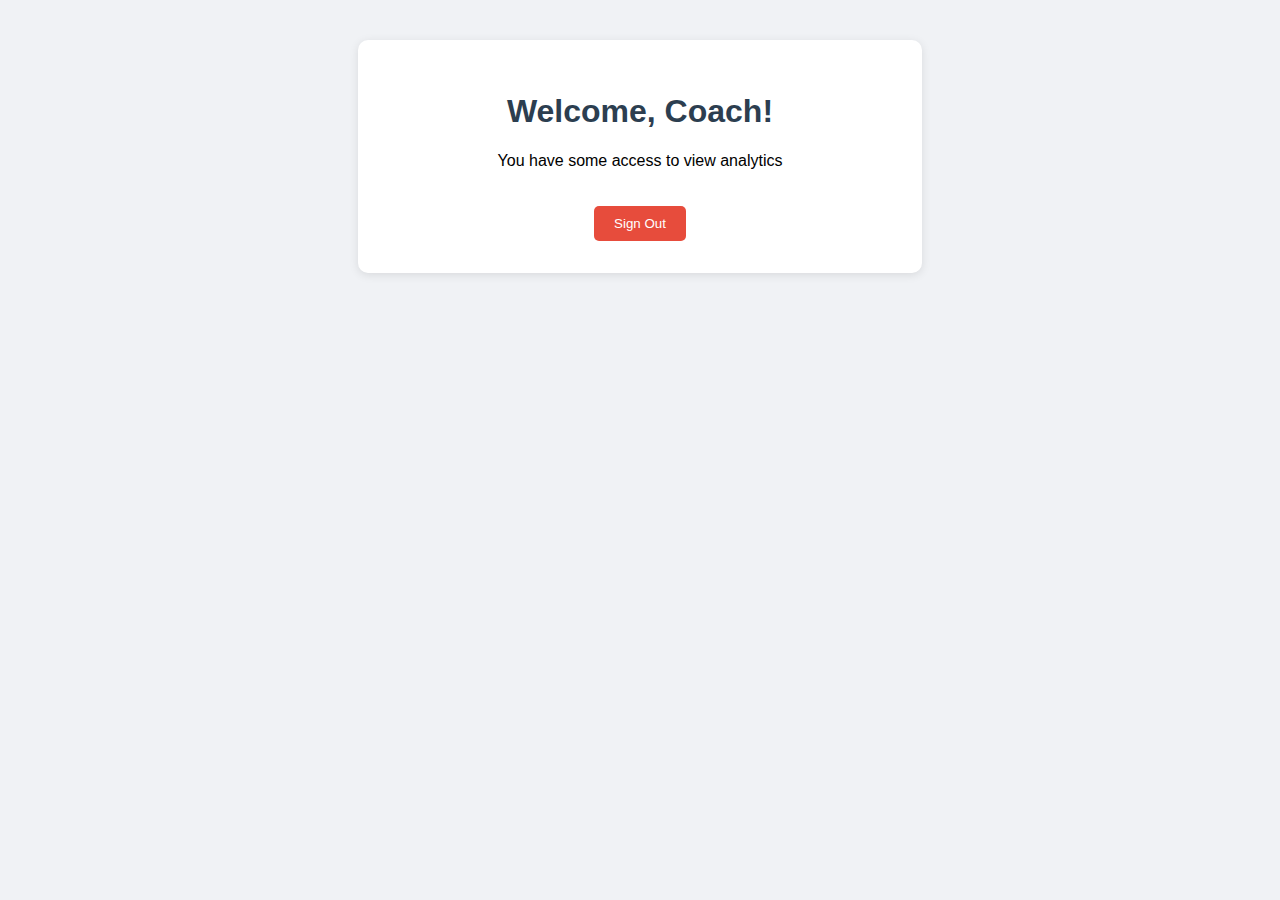
<file: groups/coach.html>
<!DOCTYPE html>
<html lang="en">
<head>
  <meta charset="UTF-8" />
  <meta name="viewport" content="width=device-width, initial-scale=1.0"/>
  <title>Admin Page</title>
  <style>
    body {
      font-family: Arial, sans-serif;
      background: #f0f2f5;
      padding: 2rem;
    }
    .card {
      background: white;
      padding: 2rem;
      border-radius: 10px;
      box-shadow: 0 2px 10px rgba(0,0,0,0.1);
      max-width: 500px;
      margin: auto;
      text-align: center;
    }
    .card h1 {
      color: #2c3e50;
    }
    .signout-button {
      margin-top: 20px;
      padding: 10px 20px;
      background-color: #e74c3c;
      color: white;
      border: none;
      border-radius: 5px;
      cursor: pointer;
    }
    .signout-button:hover {
      background-color: #c0392b;
    }
  </style>
</head>
<body>
  <div class="card">
    <h1>Welcome, Coach!</h1>
    <p>You have some access to view analytics</p>
    <button class="signout-button" onclick="signOut()">Sign Out</button>
  </div>

  <script src="https://alcdn.msauth.net/browser/2.35.0/js/msal-browser.min.js"></script>
  <script>
    const msalConfig = {
      auth: {
        clientId: "c4d18c3f-5c5d-4a64-811f-809f0bb50667",
        authority: "https://login.microsoftonline.com/ae49937b-e6e5-4c58-a720-c3d7ebd7f665",
        redirectUri: "https://ambitious-water-0dda8d803.6.azurestaticapps.net"
      }
    };

    const msalInstance = new msal.PublicClientApplication(msalConfig);

    function signOut() {
      msalInstance.logoutRedirect();
    }
  </script>
</body>
</html>
</file>
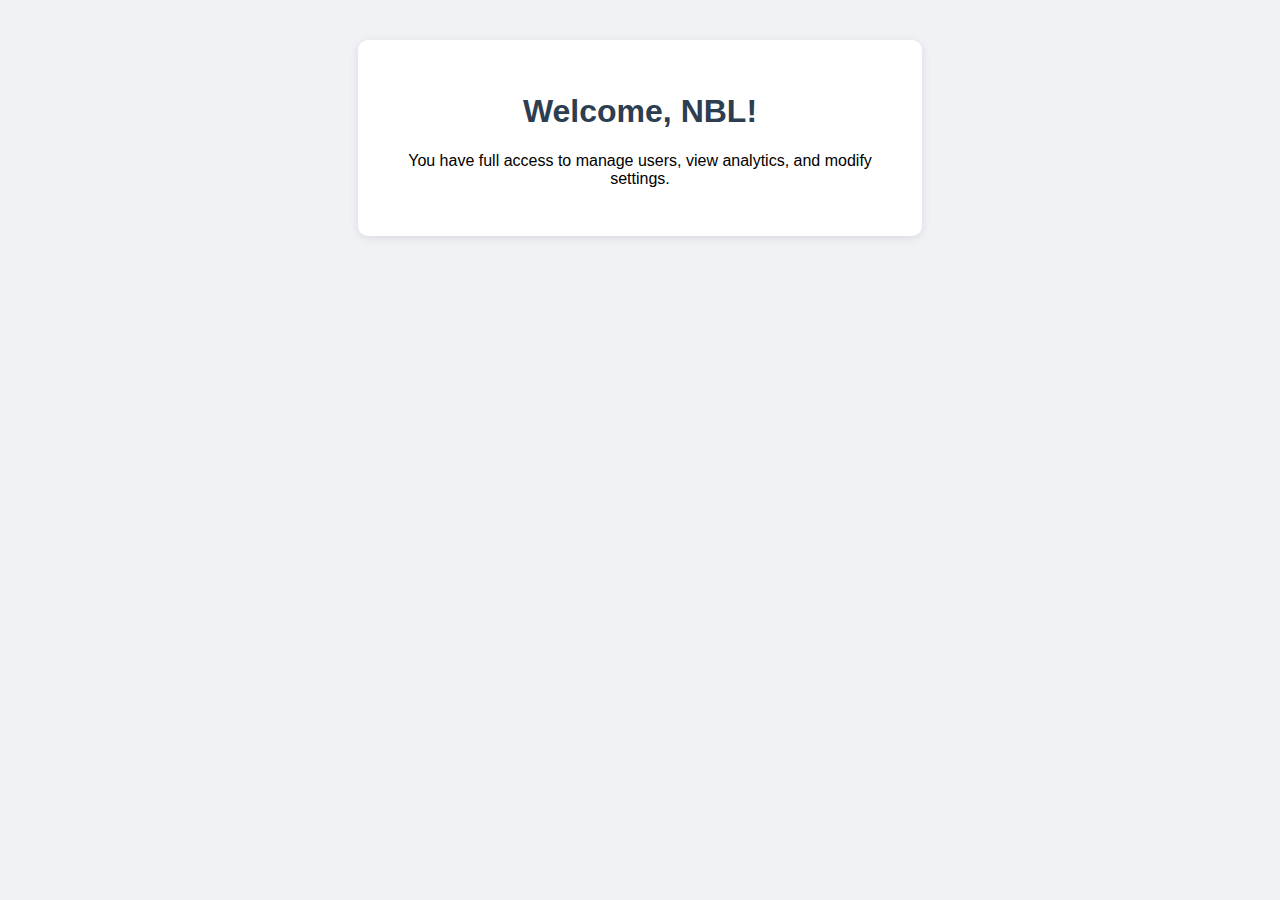
<file: groups/nbl.html>
<!DOCTYPE html>
<html lang="en">
<head>
  <meta charset="UTF-8" />
  <meta name="viewport" content="width=device-width, initial-scale=1.0"/>
  <title>NBL Page</title>
  <style>
    body {
      font-family: Arial, sans-serif;
      background: #f0f2f5;
      padding: 2rem;
    }
    .card {
      background: white;
      padding: 2rem;
      border-radius: 10px;
      box-shadow: 0 2px 10px rgba(0,0,0,0.1);
      max-width: 500px;
      margin: auto;
      text-align: center;
    }
    .card h1 {
      color: #2c3e50;
    }
  </style>
</head>
<body>
  <div class="card">
    <h1>Welcome, NBL!</h1>
    <p>You have full access to manage users, view analytics, and modify settings.</p>
  </div>
</body>
</html>
</file>
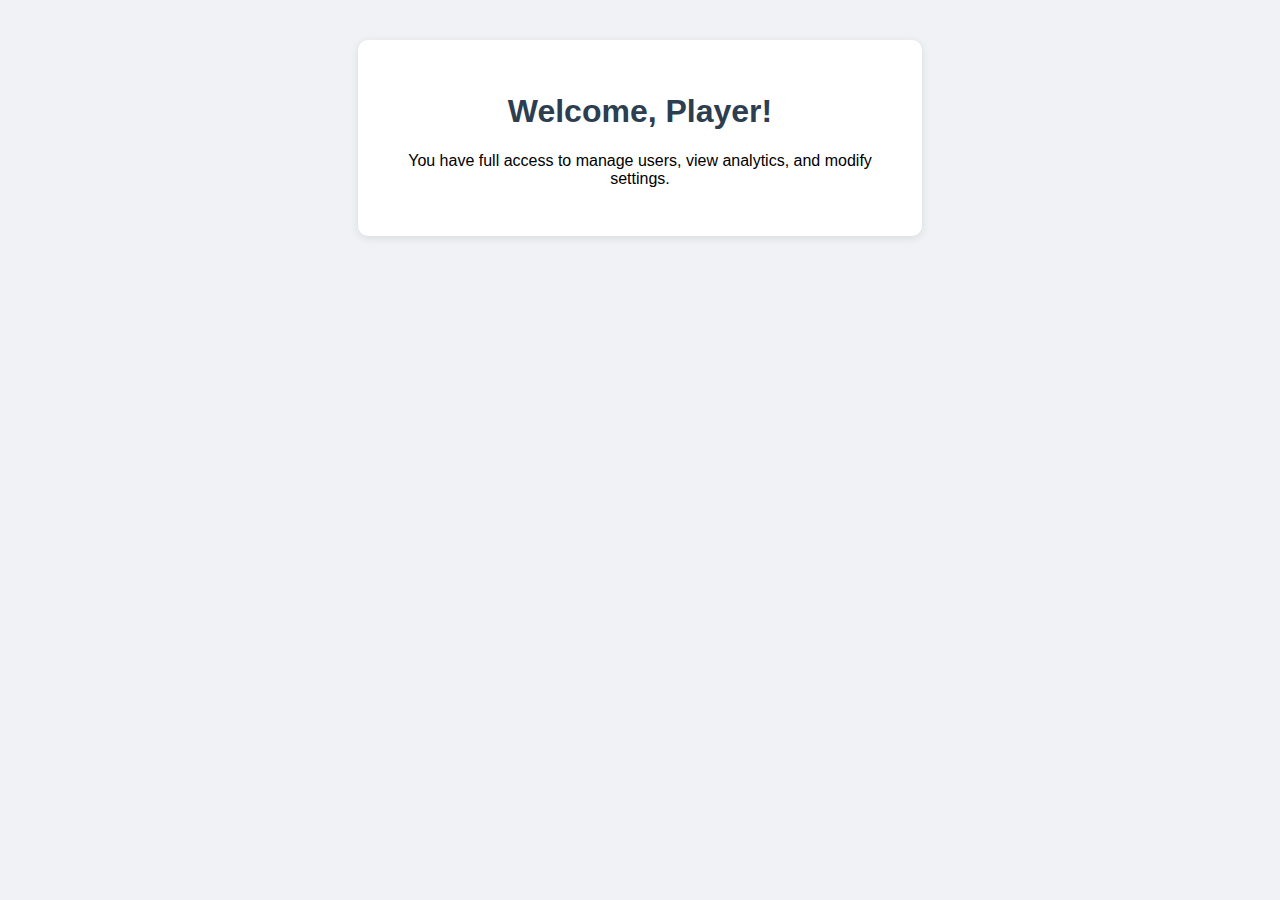
<file: groups/player.html>
<!DOCTYPE html>
<html lang="en">
<head>
  <meta charset="UTF-8" />
  <meta name="viewport" content="width=device-width, initial-scale=1.0"/>
  <title>Player Page</title>
  <style>
    body {
      font-family: Arial, sans-serif;
      background: #f0f2f5;
      padding: 2rem;
    }
    .card {
      background: white;
      padding: 2rem;
      border-radius: 10px;
      box-shadow: 0 2px 10px rgba(0,0,0,0.1);
      max-width: 500px;
      margin: auto;
      text-align: center;
    }
    .card h1 {
      color: #2c3e50;
    }
  </style>
</head>
<body>
  <div class="card">
    <h1>Welcome, Player!</h1>
    <p>You have full access to manage users, view analytics, and modify settings.</p>
  </div>
</body>
</html>
</file>
